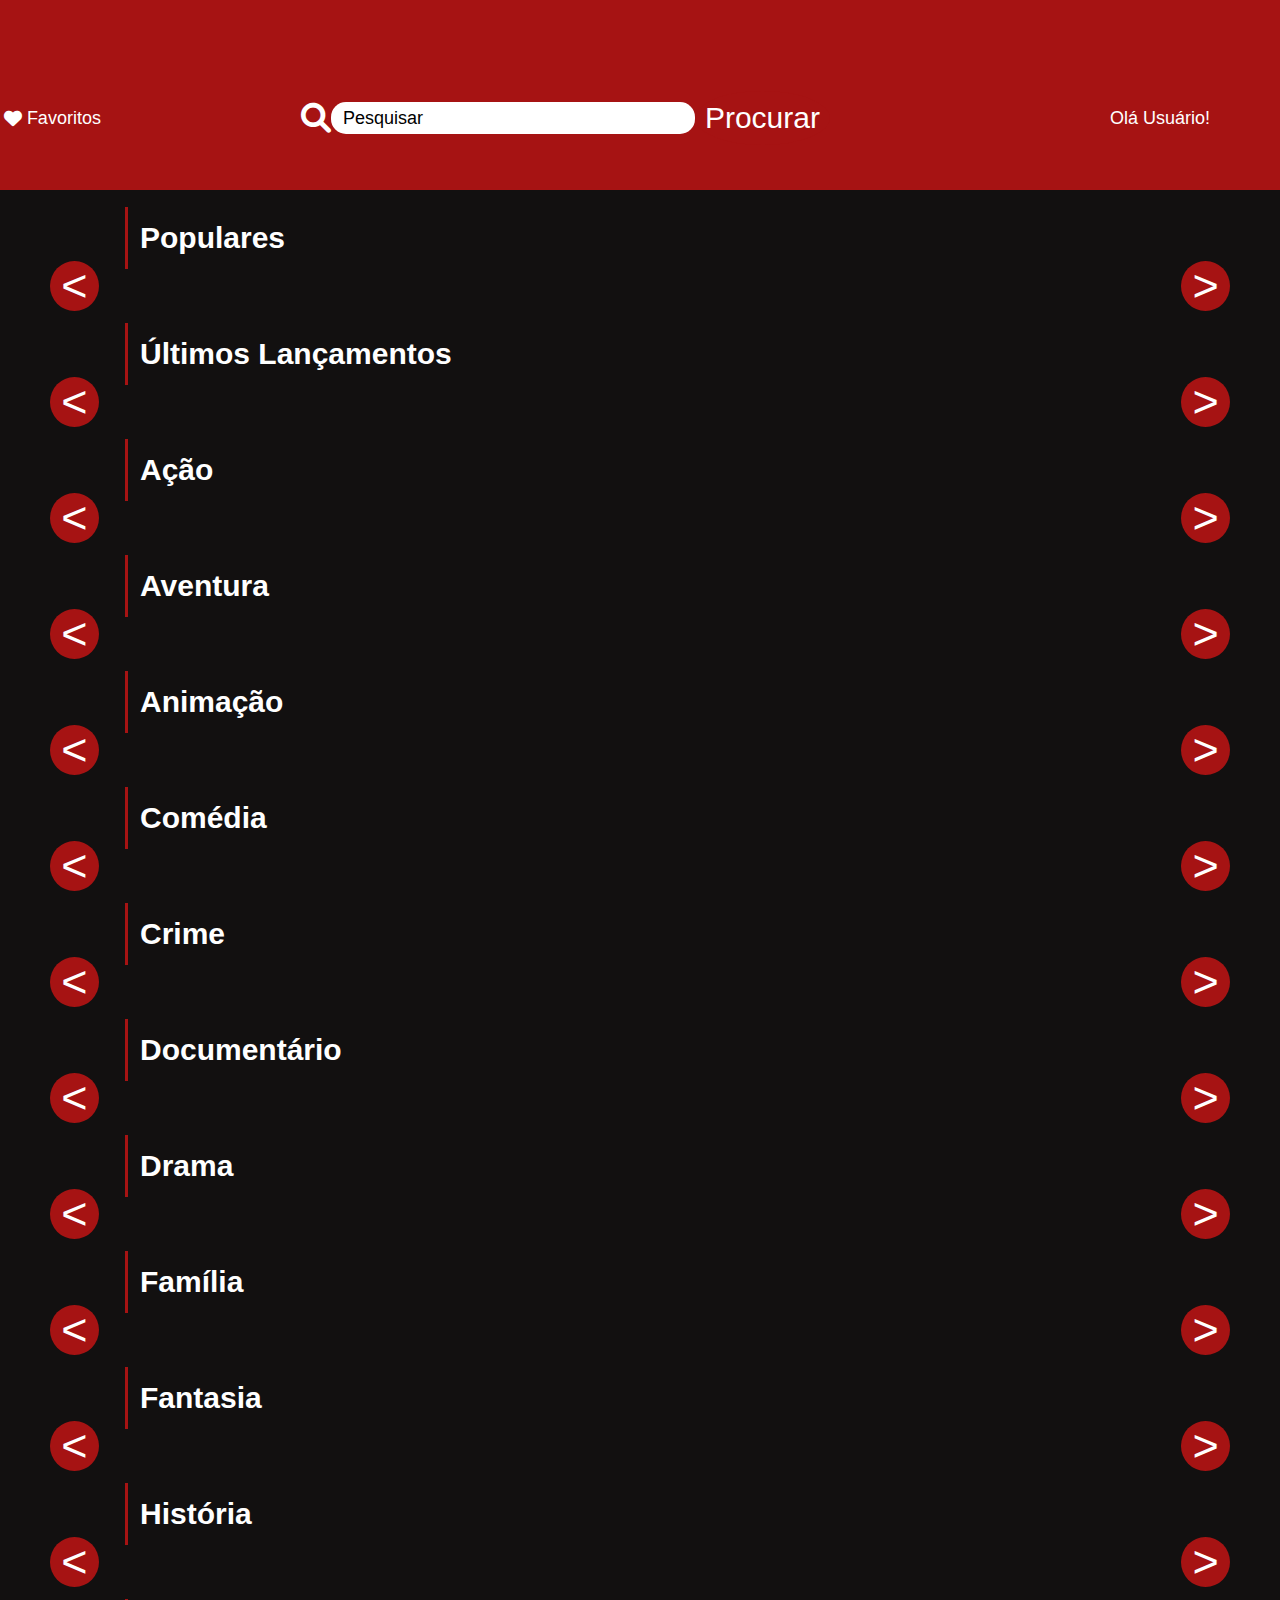
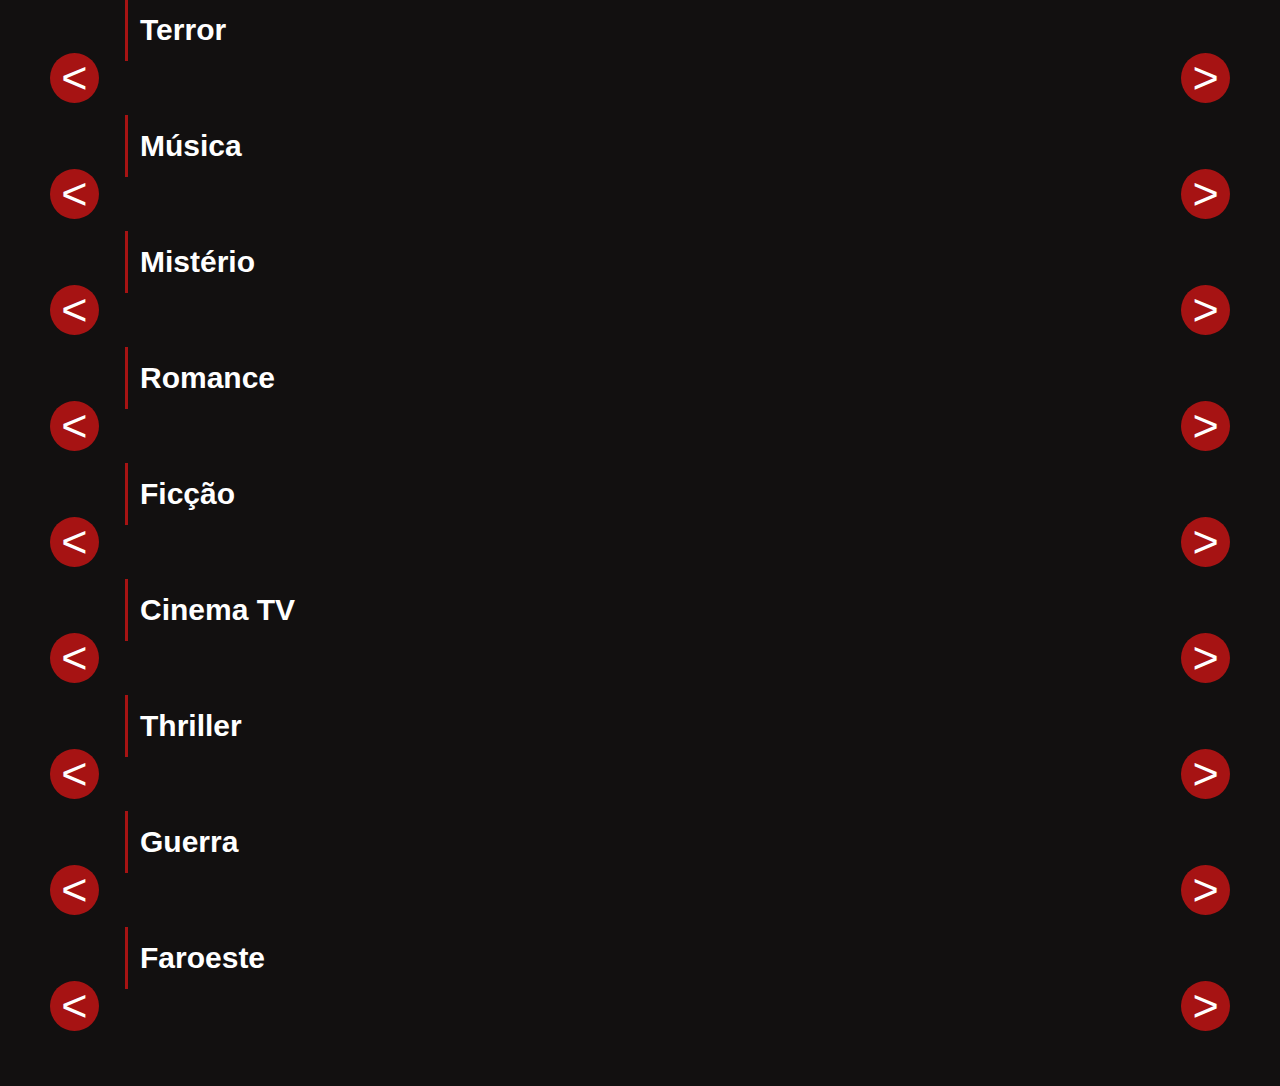
<file: index.html>
<!DOCTYPE html>
<html lang="pt-BR">
<head>
    <meta charset="UTF-8">
    <meta name="viewport" content="width=device-width, initial-scale=1.0">
    <title>Catálogo de Filmes</title>
    <link rel="stylesheet" href="style.css">
    <link rel="stylesheet" href="normalize.css">
    <link rel="stylesheet" href="https://cdnjs.cloudflare.com/ajax/libs/font-awesome/6.0.0-beta3/css/all.min.css" integrity="sha512-..." crossorigin="anonymous" />
</head>
<body>
    <header id="header">
        
        <div class="logo">
            <a href="index.html" id="logo-link">
                <img src="img/logo-removebg-preview.png" alt="Logo de um sofá com rolos de filme" id="logo-img">
            </a>        
        </div>

        <div class="favoritos">
            <i class="fa-solid fa-heart"></i>
            <a href="favoritos.html" target="_blank">Favoritos</a>
        </div>
        <div class="barra-pesquisa">
            <i class="fa-solid fa-magnifying-glass"></i>
            <input type="text" placeholder="Pesquisar" id="search-input">
            <a href="pesquisa.html" id="search-link">
                <button type="button" id="search-button">Procurar</button>
            </a>
        </div>
        <div class="login">
            <a href="{link da página de login aqui}" target="_blank">Olá Usuário! </a>
        </div>
    </header>

        <div class="todosGen">
            <section id="populares">
                <h2>Populares</h2>
                <div class="carrossel">
                    <button class="prev">&lt;</button>
                    <div class="carrossel-container">
                        <ul class="filme-lista">
                        </ul>
                    </div>
                    <button class="next">&gt;</button>
                </div>
            </section>
            <section id="lancamentos">
                <h2>Últimos Lançamentos</h2>
                <div class="carrossel">
                    <button class="prev">&lt;</button>
                    <div class="carrossel-container">
                        <ul class="filme-lista">
                        </ul>
                    </div>
                    <button class="next">&gt;</button>
                </div>
            </section>
            <section id="acao">
                <h2>Ação</h2>
                <div class="carrossel">
                    <button class="prev">&lt;</button>
                    <div class="carrossel-container">
                        <ul class="filme-lista">
                        </ul>
                    </div>
                    <button class="next">&gt;</button>
                </div>
            </section>
            <section id="aventura">
                <h2>Aventura</h2>
                <div class="carrossel">
                    <button class="prev">&lt;</button>
                    <div class="carrossel-container">
                        <ul class="filme-lista">
                        </ul>
                    </div>
                    <button class="next">&gt;</button>
                </div>
            </section>
            <section id="animacao">
                <h2>Animação</h2>
                <div class="carrossel">
                    <button class="prev">&lt;</button>
                    <div class="carrossel-container">
                        <ul class="filme-lista">
                        </ul>
                    </div>
                    <button class="next">&gt;</button>
                </div>
            </section>
            <section id="comedia">
                <h2>Comédia</h2>
                <div class="carrossel">
                    <button class="prev">&lt;</button>
                    <div class="carrossel-container">
                        <ul class="filme-lista">
                        </ul>
                    </div>
                    <button class="next">&gt;</button>
                </div>
            </section>
            <section id="crime">
                <h2>Crime</h2>
                <div class="carrossel">
                    <button class="prev">&lt;</button>
                    <div class="carrossel-container">
                        <ul class="filme-lista">
                        </ul>
                    </div>
                    <button class="next">&gt;</button>
                </div>
            </section>
            <section id="documentario">
                <h2>Documentário</h2>
                <div class="carrossel">
                    <button class="prev">&lt;</button>
                    <div class="carrossel-container">
                        <ul class="filme-lista">
                        </ul>
                    </div>
                    <button class="next">&gt;</button>
                </div>
            </section>
            <section id="drama">
                <h2>Drama</h2>
                <div class="carrossel">
                    <button class="prev">&lt;</button>
                    <div class="carrossel-container">
                        <ul class="filme-lista">
                        </ul>
                    </div>
                    <button class="next">&gt;</button>
                </div>
            </section>
            <section id="familia">
                <h2>Família</h2>
                <div class="carrossel">
                    <button class="prev">&lt;</button>
                    <div class="carrossel-container">
                        <ul class="filme-lista">
                        </ul>
                    </div>
                    <button class="next">&gt;</button>
                </div>
            </section>
            <section id="fantasia">
                <h2>Fantasia</h2>
                <div class="carrossel">
                    <button class="prev">&lt;</button>
                    <div class="carrossel-container">
                        <ul class="filme-lista">
                        </ul>
                    </div>
                    <button class="next">&gt;</button>
                </div>
            </section>
            <section id="historia">
                <h2>História</h2>
                <div class="carrossel">
                    <button class="prev">&lt;</button>
                    <div class="carrossel-container">
                        <ul class="filme-lista">
                        </ul>
                    </div>
                    <button class="next">&gt;</button>
                </div>
            </section>
            <section id="terror">
                <h2>Terror</h2>
                <div class="carrossel">
                    <button class="prev">&lt;</button>
                    <div class="carrossel-container">
                        <ul class="filme-lista">
                        </ul>
                    </div>
                    <button class="next">&gt;</button>
                </div>
            </section>
            <section id="musica">
                <h2>Música</h2>
                <div class="carrossel">
                    <button class="prev">&lt;</button>
                    <div class="carrossel-container">
                        <ul class="filme-lista">
                        </ul>
                    </div>
                    <button class="next">&gt;</button>
                </div>
            </section>
            <section id="misterio">
                <h2>Mistério</h2>
                <div class="carrossel">
                    <button class="prev">&lt;</button>
                    <div class="carrossel-container">
                        <ul class="filme-lista">
                        </ul>
                    </div>
                    <button class="next">&gt;</button>
                </div>
            </section>
            <section id="romance">
                <h2>Romance</h2>
                <div class="carrossel">
                    <button class="prev">&lt;</button>
                    <div class="carrossel-container">
                        <ul class="filme-lista">
                        </ul>
                    </div>
                    <button class="next">&gt;</button>
                </div>
            </section>
            <section id="ficcao">
                <h2>Ficção</h2>
                <div class="carrossel">
                    <button class="prev">&lt;</button>
                    <div class="carrossel-container">
                        <ul class="filme-lista">
                        </ul>
                    </div>
                    <button class="next">&gt;</button>
                </div>
            </section>
            <section id="cinema">
                <h2>Cinema TV</h2>
                <div class="carrossel">
                    <button class="prev">&lt;</button>
                    <div class="carrossel-container">
                        <ul class="filme-lista">
                        </ul>
                    </div>
                    <button class="next">&gt;</button>
                </div>
            </section>
            <section id="thriller">
                <h2>Thriller</h2>
                <div class="carrossel">
                    <button class="prev">&lt;</button>
                    <div class="carrossel-container">
                        <ul class="filme-lista">
                        </ul>
                    </div>
                    <button class="next">&gt;</button>
                </div>
            </section>
            <section id="guerra">
                <h2>Guerra</h2>
                <div class="carrossel">
                    <button class="prev">&lt;</button>
                    <div class="carrossel-container">
                        <ul class="filme-lista">
                        </ul>
                    </div>
                    <button class="next">&gt;</button>
                </div>
            </section>
            <section id="faroeste">
                <h2>Faroeste</h2>
                <div class="carrossel">
                    <button class="prev">&lt;</button>
                    <div class="carrossel-container">
                        <ul class="filme-lista">
                        </ul>
                    </div>
                    <button class="next">&gt;</button>
                </div>
            </section>
        </div>
        <script src="script.js"></script>
    </main>
</body>
</html>
</file>
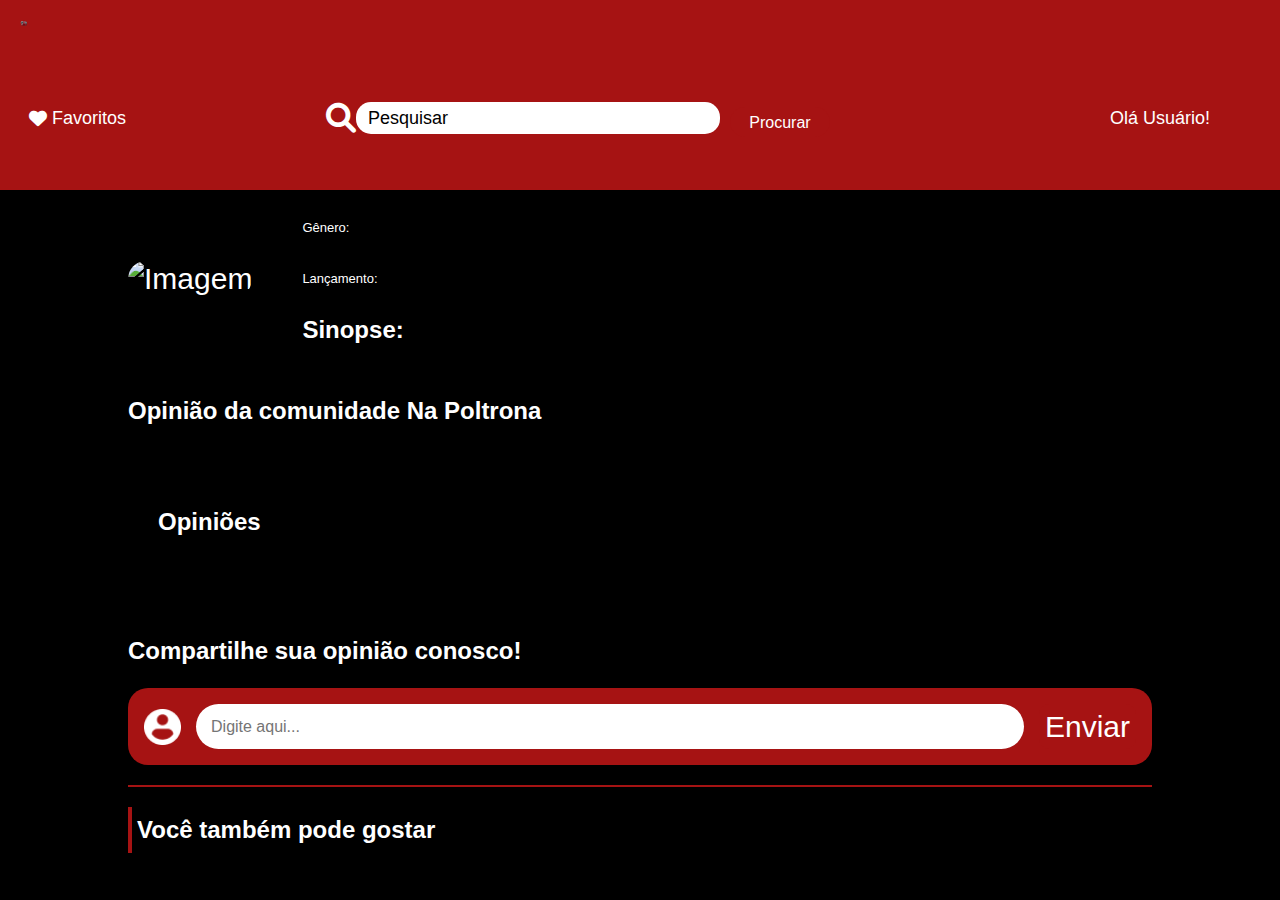
<file: desc/index.html>
<!DOCTYPE html>
<html lang="en">
<head>
    <meta charset="UTF-8">
    <meta name="viewport" content="width=device-width, initial-scale=1.0">
    <title>Infos do filme</title>
    <link rel="stylesheet" href="style.css">
    <link rel="stylesheet" href="../normalize.css">
    <link rel="stylesheet" href="https://cdnjs.cloudflare.com/ajax/libs/font-awesome/6.0.0-beta3/css/all.min.css" integrity="sha512-..." crossorigin="anonymous" />
</head>
<body>
    <header id="header">
        <div class="logo">
            <a href="../index.html" id="logo-link">
                <img src="../img/logo-removebg-preview.png" alt="Logo de um sofá com rolos de filme" id="logo-img">
            </a>        
        </div>

      <div class="favoritos">
          <i class="fa-solid fa-heart"></i>
          <a href="../favoritos.html" target="_blank">Favoritos</a>
      </div>

      <div class="barra-pesquisa">
          <i class="fa-solid fa-magnifying-glass"></i>
          <input type="text" placeholder="Pesquisar" id="search-input">
          <a href="../pesquisa.html" id="search-link">
              <button type="button" id="search-button">Procurar</button>
          </a>
      </div>

      <div class="login">
          <a>Olá Usuário! </a>
      </div>
    </header>

    <div class="container1">
        <div class="image-container1">
            <img id="poster-filme" " alt="Imagem">
        </div>
        <div class="textDesc">
            <h1 id="titulo-filme"></h1>
            <p id="genero">Gênero:</p>
            <p id="lancamento">Lançamento:</p>
            <h2>Sinopse:</h2>
            <p id="sinopse"></p>
        </div>
    </div>

    <div class="comentarios">
        <h2>Opinião da comunidade Na Poltrona</h2>
        <div class="comentario">
            <div class="image-comentario">
                <h2>Opiniões</h2>
            </div>
            <p>
                <!-- Coloque aqui os comentários da comunidade -->
            </p>
        </div>

    </div>
    <div class="novoComent">
        <h2>Compartilhe sua opinião conosco!</h2>
        <div class="barraComent">
            <div class="image-comentario">
                <img src="iconeperfil.png" alt="Imagem">
            </div>
            <input placeholder="Digite aqui...">
            <button type="submit">Enviar</button>
        </div>
    </div>
    <div class="indicacoes">
        <h2>Você também pode gostar</h2>
        <div class="image-container2">
            <!-- Coloque aqui as imagens de indicações -->
        </div>
    </div>
    <script src="script.js"></script>
</body>
</html>
</file>
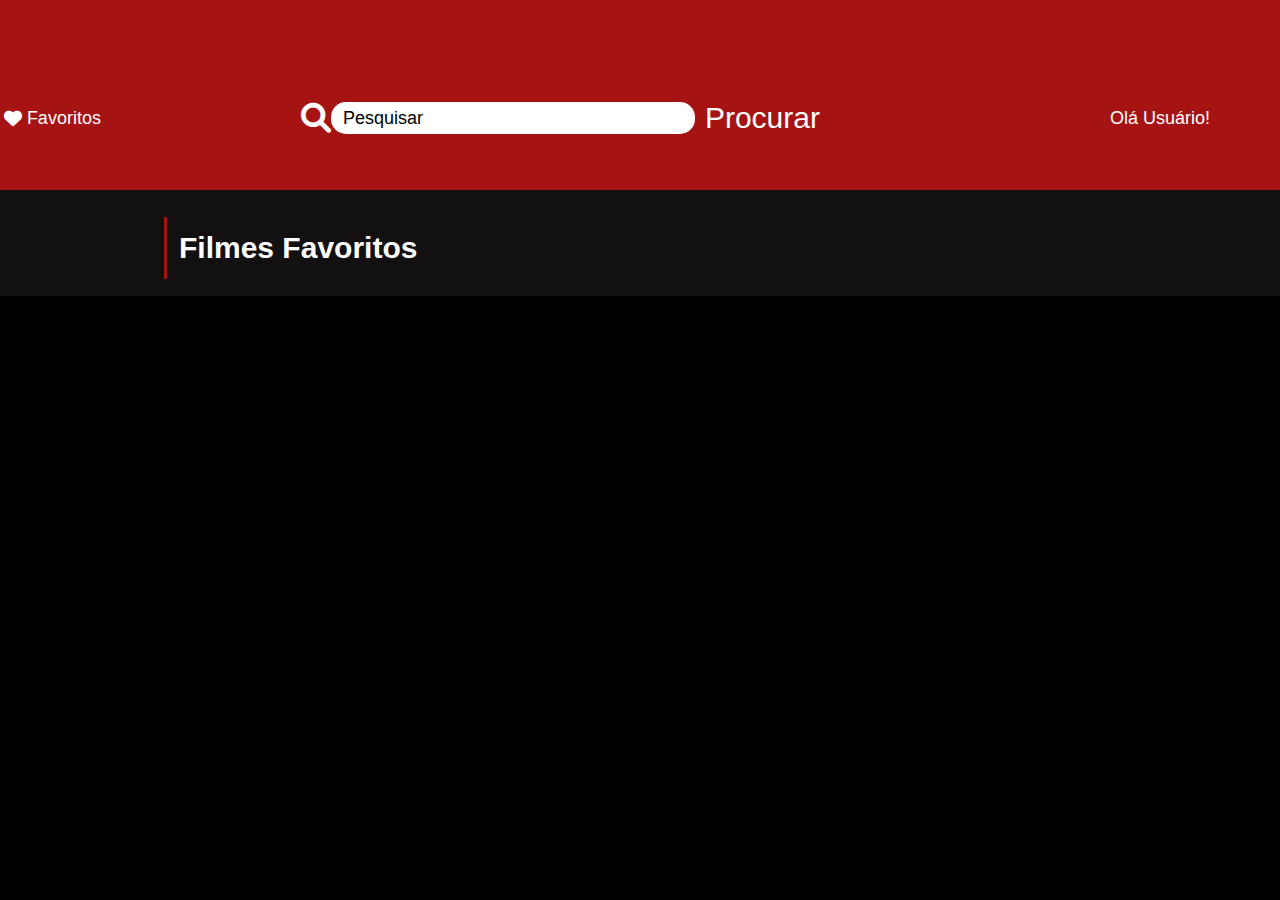
<file: favoritos.html>
<!DOCTYPE html>
<html lang="pt-BR">
<head>
    <meta charset="UTF-8">
    <meta name="viewport" content="width=device-width, initial-scale=1.0">
    <title>Filmes Favoritos</title>
    <link rel="stylesheet" href="style.css">
    <link rel="stylesheet" href="normalize.css">
    <link rel="stylesheet" href="https://cdnjs.cloudflare.com/ajax/libs/font-awesome/6.0.0-beta3/css/all.min.css" integrity="sha512-..." crossorigin="anonymous" />
</head>
<body>
    <header id="header">
        
        <div class="logo">
            <a href="index.html" id="logo-link">
                <img src="img/logo-removebg-preview.png" alt="Logo de um sofá com rolos de filme" id="logo-img">
            </a>        
        </div>

        <div class="favoritos">
            <i class="fa-solid fa-heart"></i>
            <a href="favoritos.html" target="_blank">Favoritos</a>
        </div>
        <div class="barra-pesquisa">
            <i class="fa-solid fa-magnifying-glass"></i>
            <input type="text" placeholder="Pesquisar" id="search-input">
            <a href="pesquisa.html" id="search-link">
                <button type="button" id="search-button">Procurar</button>
            </a>
        </div>
        <div class="login">
            <a>Olá Usuário! </a>
        </div>
    </header>
    <main>

        <div>
            <section id="favoritos">
                <h2>Filmes Favoritos</h2>
                <ul class="filme-lista" id="lista-favoritos">
                    <!-- Lista de filmes favoritados será carregada aqui -->
                </ul>
            </section>
        </div>
    </main>
    <script src="favoritos.js"></script>
</body>
</html>
</file>
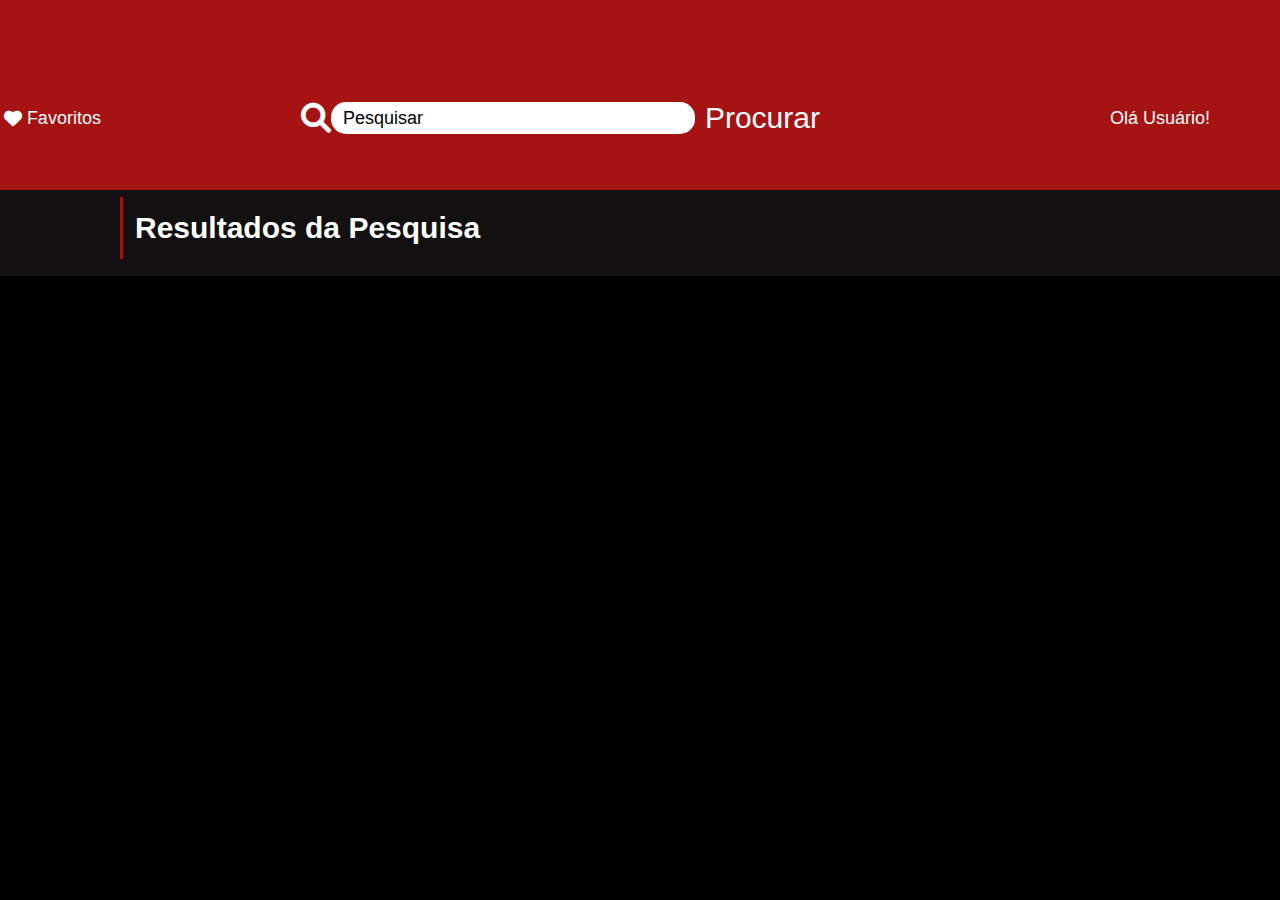
<file: pesquisa.html>
<!DOCTYPE html>
<html lang="en">
<head>
    <meta charset="UTF-8">
    <meta name="viewport" content="width=device-width, initial-scale=1.0">
    <link rel="stylesheet" href="style.css">
    <link rel="stylesheet" href="normalize.css">
    <link rel="stylesheet" href="https://cdnjs.cloudflare.com/ajax/libs/font-awesome/6.0.0-beta3/css/all.min.css" integrity="sha512-..." crossorigin="anonymous" />
    <title>Pesquisa filmes</title>
</head>
<body>
    <header id="header">
        
        <div class="logo">
            <a href="index.html" id="logo-link">
                <img src="img/logo-removebg-preview.png" alt="Logo de um sofá com rolos de filme" id="logo-img">
            </a>        
        </div>

        <div class="favoritos">
            <i class="fa-solid fa-heart"></i>
            <a href="favoritos.html" target="_blank">Favoritos</a>
        </div>
        <div class="barra-pesquisa">
            <i class="fa-solid fa-magnifying-glass"></i>
            <input type="text" placeholder="Pesquisar" id="search-input">
            <a href="pesquisa.html" id="search-link">
                <button type="button" id="search-button">Procurar</button>
            </a>
        </div>
        <div class="login">
            <a>Olá Usuário! </a>
        </div>
    </header>
    
        <section id="resultados-pesquisa">
            <h2>Resultados da Pesquisa</h2>
            <ul id="filmes-pesquisa" class="filme-lista">
                <!-- Filmes pesquisados aparecerão aqui -->
            </ul>
        </section>

        <script src="pesquisa.js"></script>  
</body>
</html>
</file>
<file: style.css>
:root {
  --clr-blk: black;
  --clr-txt: white;
  --clr-verm: #a61313;
  --clr-dr: #a61313;

  background-color: var(--clr-blk);
  text-decoration: none;
  color: var(--clr-txt);
  font-size: 30px;
  line-height: 36px;
}

#header {
  display: flex;
  flex-direction: row;
  justify-content: flex-end;
  font-size: 30px;
  line-height: 36px;
  background-color: var(--clr-verm);
  max-height: 5rem;
  margin: 0 auto;
}

#header > div {
  display: flex;
  justify-content: space-between;
  width: fit-content;
  height: 196px;
}

.logo {
  width: 195px;
  height: 177px;
  margin: 0%;
  padding: 0px;
  justify-content: left;
}

#logo-link {
  display: inline-block;
  text-decoration: none; /* Remove underline do link */
}

#logo-img {
  display: block;
  max-width: 100%; /* Ajusta a largura máxima da imagem */
  height: auto; /* Mantém a proporção da imagem */
}

.favoritos {
  display: flex;
  flex-direction: row;
  align-items: center; /* Centraliza verticalmente */
  gap: 5px;
}

.favoritos > .fa-heart {
  color: var(--clr-txt); /* Cor do ícone */
  font-size: large; /* Tamanho do ícone */
}

.favoritos > a {
  color: var(--clr-txt); /* Cor do texto */
  text-decoration: none;
  font-size: large; /* Tamanho do texto */
}

.barra-pesquisa {
  display: flex;
  flex: 1;
  width: fit-content;
  margin-right: 280px;
  margin-left: 200px;
  align-items: center;
}
.barra-pesquisa > button {
  height: 25px; /* Altura do botão */
  width: 100px;
  background-color: var(--clr-dr);
  border-radius: 15px;
  color: var(--clr-txt);
  font-size: 16px;
  border: none;
  text-align: center;
  line-height: 8px; /* Centraliza o texto verticalmente */
}

.barra-pesquisa > input {
  background-color: var(--clr-txt);
  border-radius: 15px;
  height: 30px;
  width: 360px;
  border: none;
  font-size: 0.6em; /* Ensure consistency in font size */
  line-height: 1; /* Adjust as needed for vertical centering */
  color: var(--clr-blk);
}

.barra-pesquisa input::placeholder {
  color: var(--clr-blk);
  font-size: 1; /* Adjust the size as needed */
  line-height: 1; /* Ensure consistency in line height */
  text-indent: 10px;
}

.login {
  display: flex;
  flex-direction: row;
  align-items: center; /* Centraliza verticalmente */
  gap: 5px;
  margin-right: 50px;
  white-space: nowrap; /* Impede que o texto quebre em várias linhas */
}

.login > a {
  color: var(--clr-txt); /* Cor do texto */
  text-decoration: none;
  font-size: large; /* Tamanho do texto */
}

.login > .fa-user,
.login > .fa-arrow-right {
  color: var(--clr-txt); /* Cor dos ícones */
  font-size: large; /* Tamanho dos ícones */
}

body {
  font-family: Arial, sans-serif;
  background-color: #121010;
  color: #fff;
}

header {
  background-color: #333;
  color: #fff;
  padding: 20px;
  text-align: center;
}

main {
  width: 90%;
  margin: 20px auto;
}

.categoria {
  margin-bottom: 40px;
}

h2 {
  margin-top: 20px;
  margin-bottom: 10px;
  font-size: 30px;
  color: #fff;
}

.carrossel {
  display: flex;
  align-items: center;
  position: relative;
  margin-bottom: 20px;
}

.carrossel button {
  border: none;
  cursor: pointer;
  font-size: 1.5rem; /* Tamanho menor */
  color: #fff;
  z-index: 2;
  width: 50px; /* Largura menor */
  height: 50px; /* Altura menor */
  display: flex;
  align-items: center;
  justify-content: center;
  margin: 0 5px;
}

.carrossel-container {
  overflow: hidden;
  display: flex;
  align-items: center;
  width: calc(100% - 70px); /* Ajuste a largura do container */
}

.filme-lista {
  display: flex;
  transition: transform 0.5s ease;
  list-style: none;
  gap: 10px;
}

.filme-lista li {
  min-width: 120px;
  text-align: center;
  flex-shrink: 0;
}

.filme-lista img {
  width: 200px;
  height: auto;
}

.filme-lista p {
  margin-top: 10px;
  color: #fff;
  font-size: 14px;
}

button {
  background-color: #a61313;
  border: none;
  color: #fff;
  padding: 10px;
  cursor: pointer;
  border-radius: 50%;
  font-size: 18px;
}

button:hover {
  background-color: #a61313;
}

.prev {
  margin-right: 10px;
}

.next {
  margin-left: 10px;
}

h2 {
  position: relative;
  padding-left: 15px;
  margin: auto 80px;
}

h2::before {
  content: "";
  position: absolute;
  left: 0;
  top: 50%;
  transform: translateY(-50%);
  width: 3px;
  height: 62px;
  background-color: #a61313;
}

.favorite-icon {
  position: absolute;
  top: 10px;
  right: 10px;
  cursor: pointer;
  color: white;
  font-size: 24px;
}

.favorite-icon:hover {
  color: #a61313;
}

.filme-lista li {
  position: relative;
  list-style: none;
}

.favorite-icon.favorited {
  color: #a61313;
}

#favoritos {
  padding: 20px;
  max-width: 1200px; /* Ajuste conforme necessário */
  margin: 0 auto;
}

#favoritos .filme-lista {
  display: flex;
  flex-wrap: wrap; /* Permite que os itens quebrem para a próxima linha */
  gap: 20px; /* Espaço entre os itens */
  list-style: none; /* Remove as bolinhas da lista */
  padding: 0;
  margin: 0;
  justify-content: flex-start; /* Alinha os itens à esquerda */
  padding-top: 10px;
  padding-left: 70px; /* Adiciona espaço à esquerda */
}

#favoritos .filme-lista li {
  flex: 0 0 150px; /* Largura fixa para cada item */
  display: flex;
  flex-direction: column;
  align-items: center;
  margin-left: auto; /* Empurra os itens para a direita */
}

#favoritos .filme-lista img {
  width: 150px; /* Ajuste conforme necessário */
  height: auto;
  margin-bottom: 10px; /* Espaço entre a imagem e o texto */
}

#favoritos .filme-lista span {
  text-align: center;
}

#resultados-pesquisa {
  padding: 20px;
  max-width: 1200px; /* Ajuste conforme necessário */
  margin: 0 auto;
}

#resultados-pesquisa .filme-lista {
  display: flex;
  flex-wrap: wrap; /* Permite que os itens quebrem para a próxima linha */
  gap: 20px; /* Espaço entre os itens */
  list-style: none; /* Remove as bolinhas da lista */
  padding: 0;
  margin: 0;
  justify-content: flex-start; /* Alinha os itens à esquerda */
  padding-top: 10px;
  padding-left: 70px; /* Adiciona espaço à esquerda */
}

#resultados-pesquisa .filme-lista li {
  flex: 0 0 150px; /* Largura fixa para cada item */
  display: flex;
  flex-direction: column;
  align-items: center;
  margin-left: auto; /* Empurra os itens para a direita */
}

#resultados-pesquisa .filme-lista img {
  width: 150px; /* Ajuste conforme necessário */
  height: auto;
  margin-bottom: 10px; /* Espaço entre a imagem e o texto */
}

#resultados-pesquisa .filme-lista span {
  text-align: center;
}

.todosGen {
  padding: 30px 45px;
}

section img {
  border-radius: 20px;
}
</file>
<file: desc/style.css>
:root {
  --clr-blk: black;
  --clr-txt: white;
  --clr-verm: #a61313;
  --clr-dr: #a61313;

  background-color: var(--clr-blk);
  text-decoration: none;
  color: var(--clr-txt);
  font-size: 30px;
  line-height: 36px;
}

#header {
  display: flex;
  flex-direction: row;
  justify-content: flex-end;
  font-size: 30px;
  line-height: 36px;
  background-color: var(--clr-verm);
  max-height: 5rem;
  margin: 0 auto;
}

#header > div {
  display: flex;
  justify-content: space-between;
  width: fit-content;
  height: 196px;
}

.logo {
  width: 100px;
  height: 100px;
  margin: 0%;
  justify-content: left;
}

#logo-link {
  display: inline-block;
  text-decoration: none; /* Remove underline do link */
}

#logo-img {
  display: block;
  max-width: 90%; /* Ajusta a largura máxima da imagem */
  height: auto; /* Mantém a proporção da imagem */
}

.favoritos {
  display: flex;
  flex-direction: row;
  align-items: center; /* Centraliza verticalmente */
  gap: 5px;
}

.favoritos > .fa-heart {
  color: var(--clr-txt); /* Cor do ícone */
  font-size: large; /* Tamanho do ícone */
}

.favoritos > a {
  color: var(--clr-txt); /* Cor do texto */
  text-decoration: none;
  font-size: large; /* Tamanho do texto */
}

.barra-pesquisa {
  display: flex;
  flex: 1;
  width: fit-content;
  margin-right: 280px;
  margin-left: 200px;
  align-items: center;
}
.barra-pesquisa button {
 height: 30px; /* Ajusta a altura do botão */
  width: 100px;
  background-color: var(--clr-dr);
  border-radius: 15px;
  color: var(--clr-txt);
  font-size: 16px;
  border: none;
  text-align: center;
  line-height: 30px; /* Centraliza o texto verticalmente */
  margin-left: 10px; /* Adiciona espaçamento entre o botão e o campo de pesquisa */
}

.barra-pesquisa > input {
  background-color: var(--clr-txt);
  border-radius: 15px;
  height: 30px;
  width: 360px;
  border: none;
  font-size: 0.6em; /* Ensure consistency in font size */
  line-height: 1; /* Adjust as needed for vertical centering */
  color: var(--clr-blk);
}

.barra-pesquisa input::placeholder {
  color: var(--clr-blk);
  font-size: 1; /* Adjust the size as needed */
  line-height: 1; /* Ensure consistency in line height */
  text-indent: 10px;
}

.login {
  display: flex;
  flex-direction: row;
  align-items: center; /* Centraliza verticalmente */
  gap: 5px;
  margin-right: 50px;
  white-space: nowrap; /* Impede que o texto quebre em várias linhas */
}

.login > a {
  color: var(--clr-txt); /* Cor do texto */
  text-decoration: none;
  font-size: large; /* Tamanho do texto */
}

.login > .fa-user,
.login > .fa-arrow-right {
  color: var(--clr-txt); /* Cor dos ícones */
  font-size: large; /* Tamanho dos ícones */
}

body {
  background-color: var(--clr-blk);
  color: white;
  font-family: Arial, sans-serif;
  display: flex;
  flex-direction: column;
  align-items: center;
}

header {
  background-color: #333;
  color: #fff;
  padding: 20px;
  text-align: center;
}

h1 {
  text-align: start;
  font-size: 40px;
}

h2 {
  font-size: 24px;
}

p {
  font-size: small;
}

.container1 {
  display: flex;
  align-items: center;
  width: 80%;
}

.image-container1 img {
  margin-right: 50px;
  border-radius: 20px;
}

.textDesc {
  display: flex;
  flex-direction: column;
  width: 80%;
  gap: 15px;
}

.textDesc h1,
.textDesc h2,
.textDesc p {
  margin: 0;
}

.container1,
.nossaOp,
.comentarios,
.novoComent,
.indicacoes {
  width: 80%;
  padding: 5px;
}

.textDesc,
.comentario,
.novoComent,
.indicacoes {
  text-align: justify;
}

.comentarios {
  display: flex;
  flex-direction: column;
  gap: 20px;
}

.comentario {
  background-color: #000000;
  padding: 15px 30px;
  border-radius: 10px;
}

.image-comentario {
  display: flex;
  align-items: center;
  gap: 10px;
}

.image-comentario img {
  height: 36px;
}

.nossaOp,
.novoComent {
  width: 80%;
  margin: auto;
  padding: 20px 0px;
  box-sizing: border-box;
  border-bottom: 2px solid #a61313;
}

.barraComent {
  display: flex;
  justify-content: center;
  gap: 15px;
  padding: 16px;
  background-color: #a61313;
  border-radius: 20px;
}

.barraComent input {
  background-color: #ffffff;
  font-size: medium;
  width: 100%;
  height: 15px;
  border: none;
  border-radius: 100px;
  padding: 15px;
}

.barraComent > button {
  border-radius: 10px;
  color: var(--clr-txt);
  background-color: var(--clr-dr);
  border: none;
}

.indicacoes {
  margin-top: 15px;
  display: flex;
  flex-direction: column;
  align-items: start;
  gap: 15px;
}

.indicacoes h2 {
  margin: 0;
  padding: 5px;
  border-left: 4px solid #a61313;
}

.image-container2 {
  display: flex;
  flex-wrap: wrap;
  justify-content: space-between;
}

.indicacoes img {
  margin-bottom: 10px;
  border-radius: 20px;
  width: 24%;
}

@media (max-width: 640px) {
  h1 {
    font-size: 25.96px;
  }

  h2 {
    font-size: 10px;
  }

  p {
    font-size: 10px;
  }

  .container1 {
    flex-direction: column;
    align-items: flex-start;
    width: 80%;
    gap: 20px;
  }

  .container1 img {
    height: auto;
    margin-right: 0;
    width: 100%;
  }

  .textDesc {
    width: 100%;
  }

  .image-container1 {
    width: 100%;
  }

  .barraComent {
    flex-direction: row;
    gap: 10px;
  }

  .barraComent input {
    width: 87%;
  }

  .image-container2 {
    flex-direction: row;
    justify-content: space-between;
  }

  .indicacoes img {
    border-radius: 20px;
    width: 24%;
 }
}
</file>
